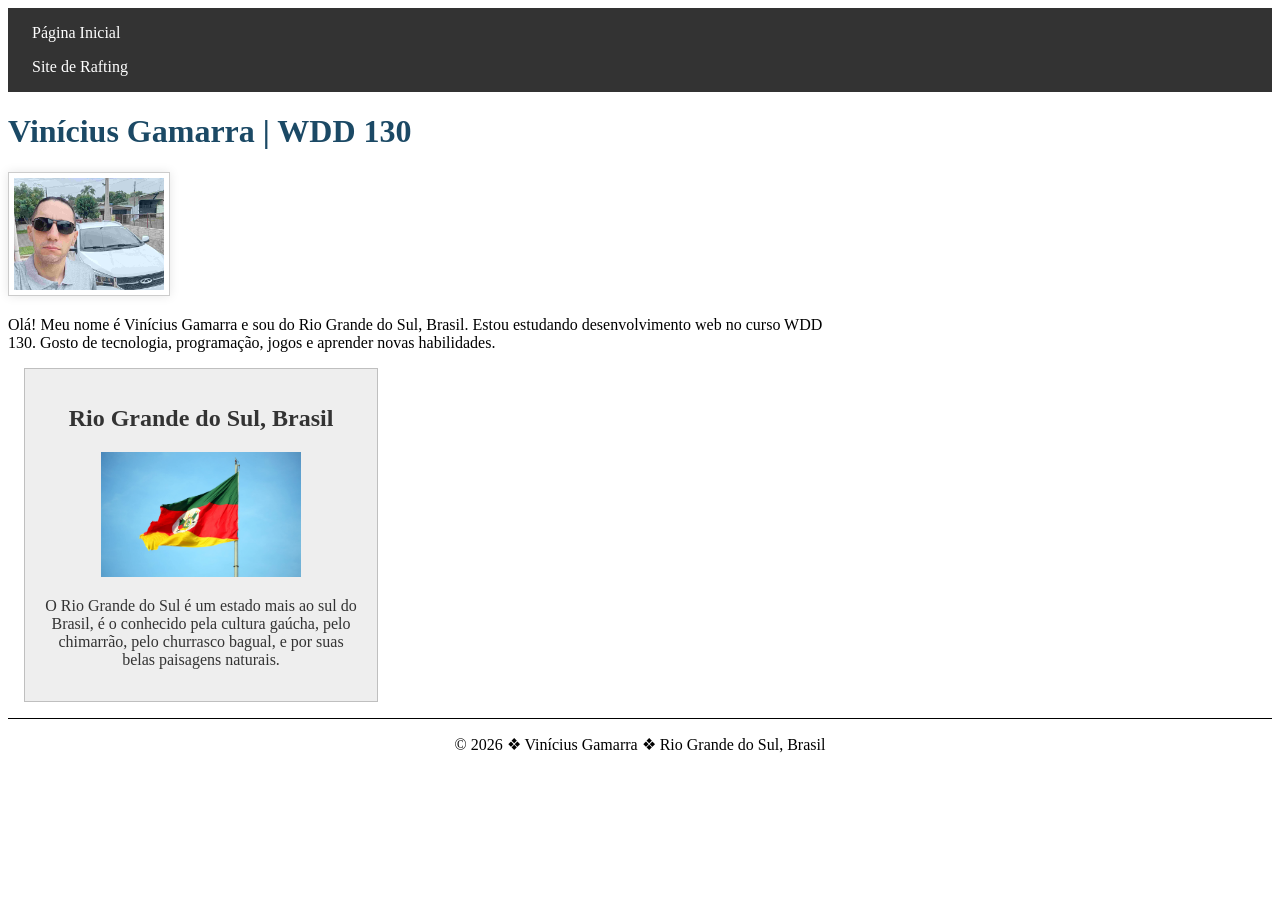
<file: index.html>
<!DOCTYPE html>
<html lang="pt-BR">

<head>
    <meta charset="UTF-8">
    <meta name="viewport" content="width=device-width, initial-scale=1.0">
    <title>Vinícius Gamarra | WDD 130</title>
    <meta name="description"
      content="Página pessoal de Vinícius Gamarra para o curso WDD 130, com informações sobre estudos, interesses em tecnologia, programação e desenvolvimento web.">
    <meta name="author" content="Vinícius Gamarra">
    <link rel="stylesheet" href="estilos/estilos.css">
</head>

<body>
    <header>
        <nav>
            <a href="#">Página Inicial</a>
            <a href="wwr/">Site de Rafting</a>
        </nav>
    </header>
    <main>
        <h1>Vinícius Gamarra | WDD 130</h1>

        <img src="imagens/perfil.jpg" alt="foto de perfil-vinicius-gamarra" width="200">
        <p>
            Olá! Meu nome é Vinícius Gamarra e sou do Rio Grande do Sul, Brasil.
            Estou estudando desenvolvimento web no curso WDD 130. Gosto de tecnologia,
            programação, jogos e aprender novas habilidades.
        </p>
    </main>

    <aside>
        <h2>Rio Grande do Sul, Brasil</h2>
        <img src="imagens/riograndedosul-rs.jpeg" alt="paisagem do Estado do Rio Grande do Sul">
        <p> O Rio Grande do Sul é um estado mais ao sul do Brasil,
            é o conhecido pela cultura gaúcha, pelo chimarrão, pelo churrasco bagual, e por
            suas
            belas paisagens naturais.
        </p>
    </aside>

    <footer>
        <p>&copy; 2026 ❖ Vinícius Gamarra ❖ Rio Grande do Sul, Brasil</p>
    </footer>
</body>

</html>
</file>
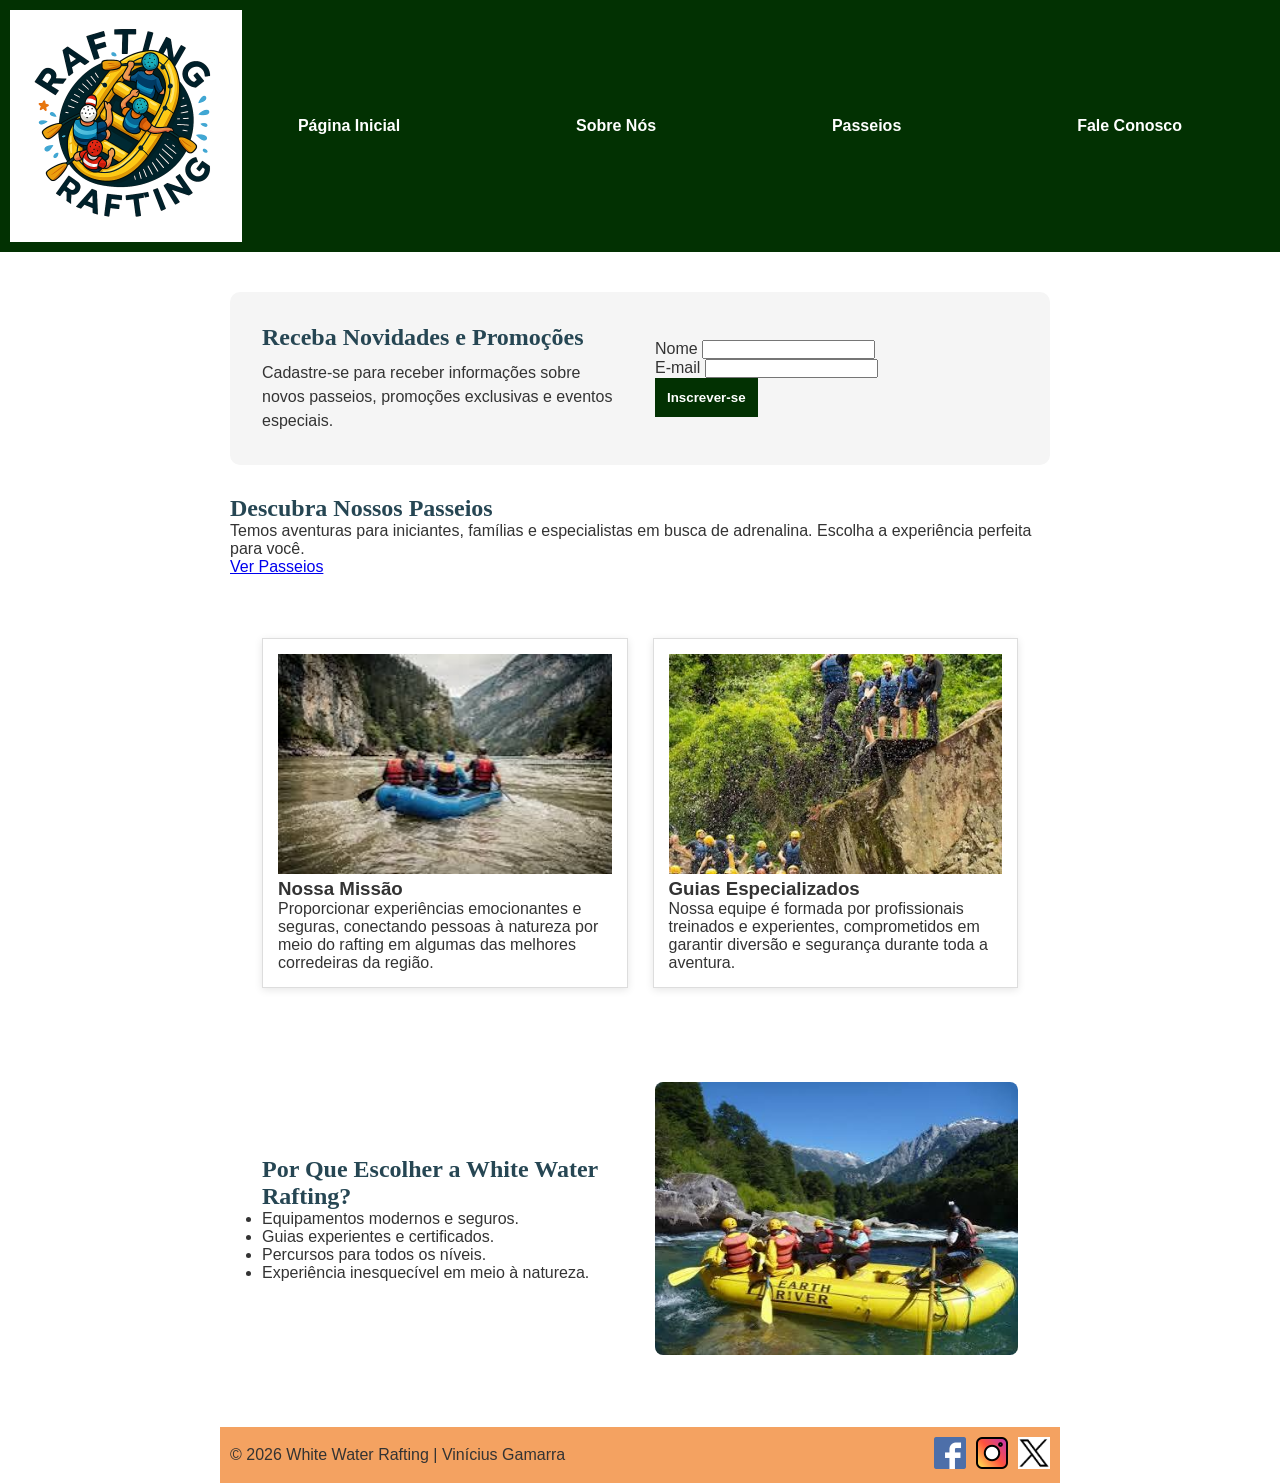
<file: wwr/index.html>
<!DOCTYPE html>
<html lang="pt-BR">

<head>
    <meta charset="UTF-8">
    <meta name="viewport" content="width=device-width, initial-scale=1.0">
    <meta name="description"
      content="Viva aventuras incríveis nas corredeiras com a White Water Rafting. Passeios seguros, emocionantes e para toda a família.">
    <title>White Water Rafting | Página Inicial</title>

    <link rel="stylesheet" href="estilos/rafting.css">
</head>

<body>

    <header>
        <img src="imagens/logo.png" alt="logorafiting">

        <nav>
            <ul>
                <li><a href="index.html">Página Inicial</a></li>
                <li><a href="sobre.html">Sobre Nós</a></li>
                <li><a href="passeios.html">Passeios</a></li>
                <li><a href="contato.html">Fale Conosco</a></li>
            </ul>
        </nav>
    </header>

    <main>

        <!-- Hero Section -->
        <section class="newsletter">

            <div>
                <h2>Receba Novidades e Promoções</h2>

                <p>
                    Cadastre-se para receber informações sobre novos passeios,
                    promoções exclusivas e eventos especiais.
                </p>
            </div>

            <form>
                <div>
                    <label for="name">Nome</label>
                    <input type="text" id="name" name="name" required>
                </div>

                <div>
                    <label for="email">E-mail</label>
                    <input type="email" id="email" name="email" required>
                </div>

                <button type="submit">Inscrever-se</button>
            </form>

        </section>

        <!-- Chamada para ação -->

        <section class="cta">

            <h2>Descubra Nossos Passeios</h2>

            <p>
                Temos aventuras para iniciantes, famílias e especialistas em
                busca de adrenalina. Escolha a experiência perfeita para você.
            </p>

            <a href="passeios.html" class="button">
                Ver Passeios
            </a>

        </section>

        <!-- Grid de conteúdo -->

        <section class="home-grid">

            <article class="grid-card">

                <img src="imagens/grupopraticando2.jpg" alt="grupopraticando2">

                <h3>Nossa Missão</h3>

                <p>
                    Proporcionar experiências emocionantes e seguras,
                    conectando pessoas à natureza por meio do rafting
                    em algumas das melhores corredeiras da região.
                </p>

            </article>

            <article class="grid-card">

                <img src="imagens/participantes2.jpg" alt="participantes2">

                <h3>Guias Especializados</h3>

                <p>
                    Nossa equipe é formada por profissionais treinados
                    e experientes, comprometidos em garantir diversão
                    e segurança durante toda a aventura.
                </p>

            </article>

        </section>

        <!-- Segunda seção para enriquecer a página -->

        <section class="why-us">

            <div>
                <h2>Por Que Escolher a White Water Rafting?</h2>

                <ul>
                    <li>Equipamentos modernos e seguros.</li>
                    <li>Guias experientes e certificados.</li>
                    <li>Percursos para todos os níveis.</li>
                    <li>Experiência inesquecível em meio à natureza.</li>
                </ul>
            </div>

            <img src="imagens/paisagemrio.jpg" alt="paisagemrio">

        </section>

    </main>

    <footer>

        <p> © 2026 White Water Rafting | Vinícius Gamarra </p>

        <div class="sociallinks">

            <a href="https://facebook.com">
                <img src="imagens/facebook.jpg.png" alt="facebook">
            </a>

            <a href="https://instagram.com">
                <img src="imagens/instagram.png.png" alt="instagram">
            </a>

            <a href="https://x.com">
                <img src="imagens/imagemx.png" alt="imagemx">
            </a>

        </div>

    </footer>

</body>

</html>
</file>
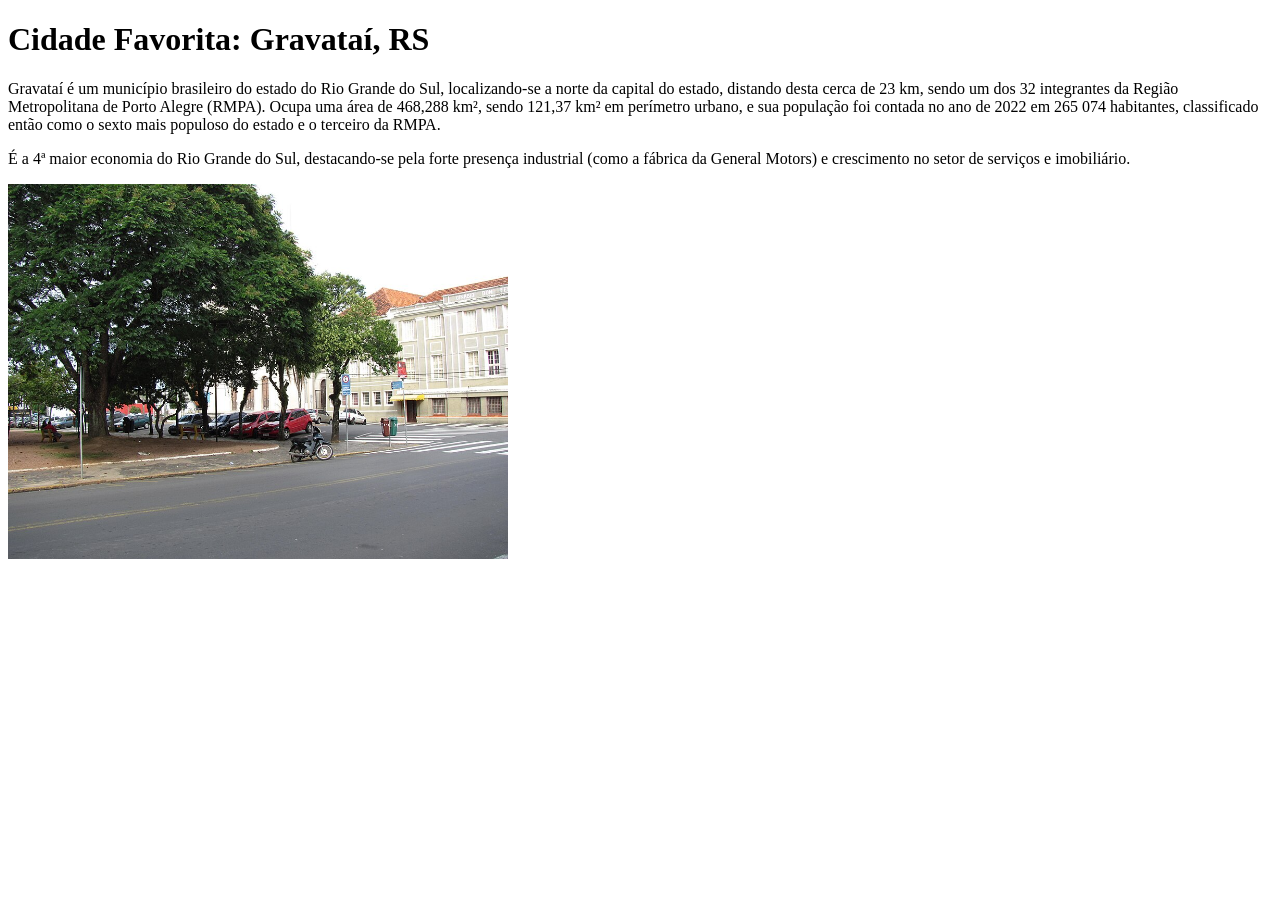
<file: semana01/cidade-favorita.html>
<!DOCTYPE html>
<html lang="en">

<head>
    <meta charset="UTF-8">
    <meta name="viewport" content="width=device-width, initial-scale=1.0">
    <title>Cidade Favorita</title>
</head>

<body>
    <h1>Cidade Favorita: Gravataí, RS</h1>
    <p> Gravataí é um município brasileiro do estado do Rio Grande do Sul, localizando-se a norte da
        capital do estado, distando desta cerca de 23 km, sendo um dos 32 integrantes da Região
        Metropolitana de Porto Alegre (RMPA). Ocupa uma área de 468,288 km², sendo 121,37 km² em
        perímetro urbano, e sua população foi contada no ano de 2022 em 265 074 habitantes,
        classificado então como o sexto mais populoso do estado e o terceiro da RMPA.</p>

    <p> É a 4ª maior economia do Rio Grande do Sul, destacando-se pela forte presença industrial
        (como a fábrica da General Motors) e crescimento no setor de serviços e imobiliário. </p>

    <img src="imagens/gravatai-rs.JPG" alt="Gravataí - RS" width="500">

</html>
</file>
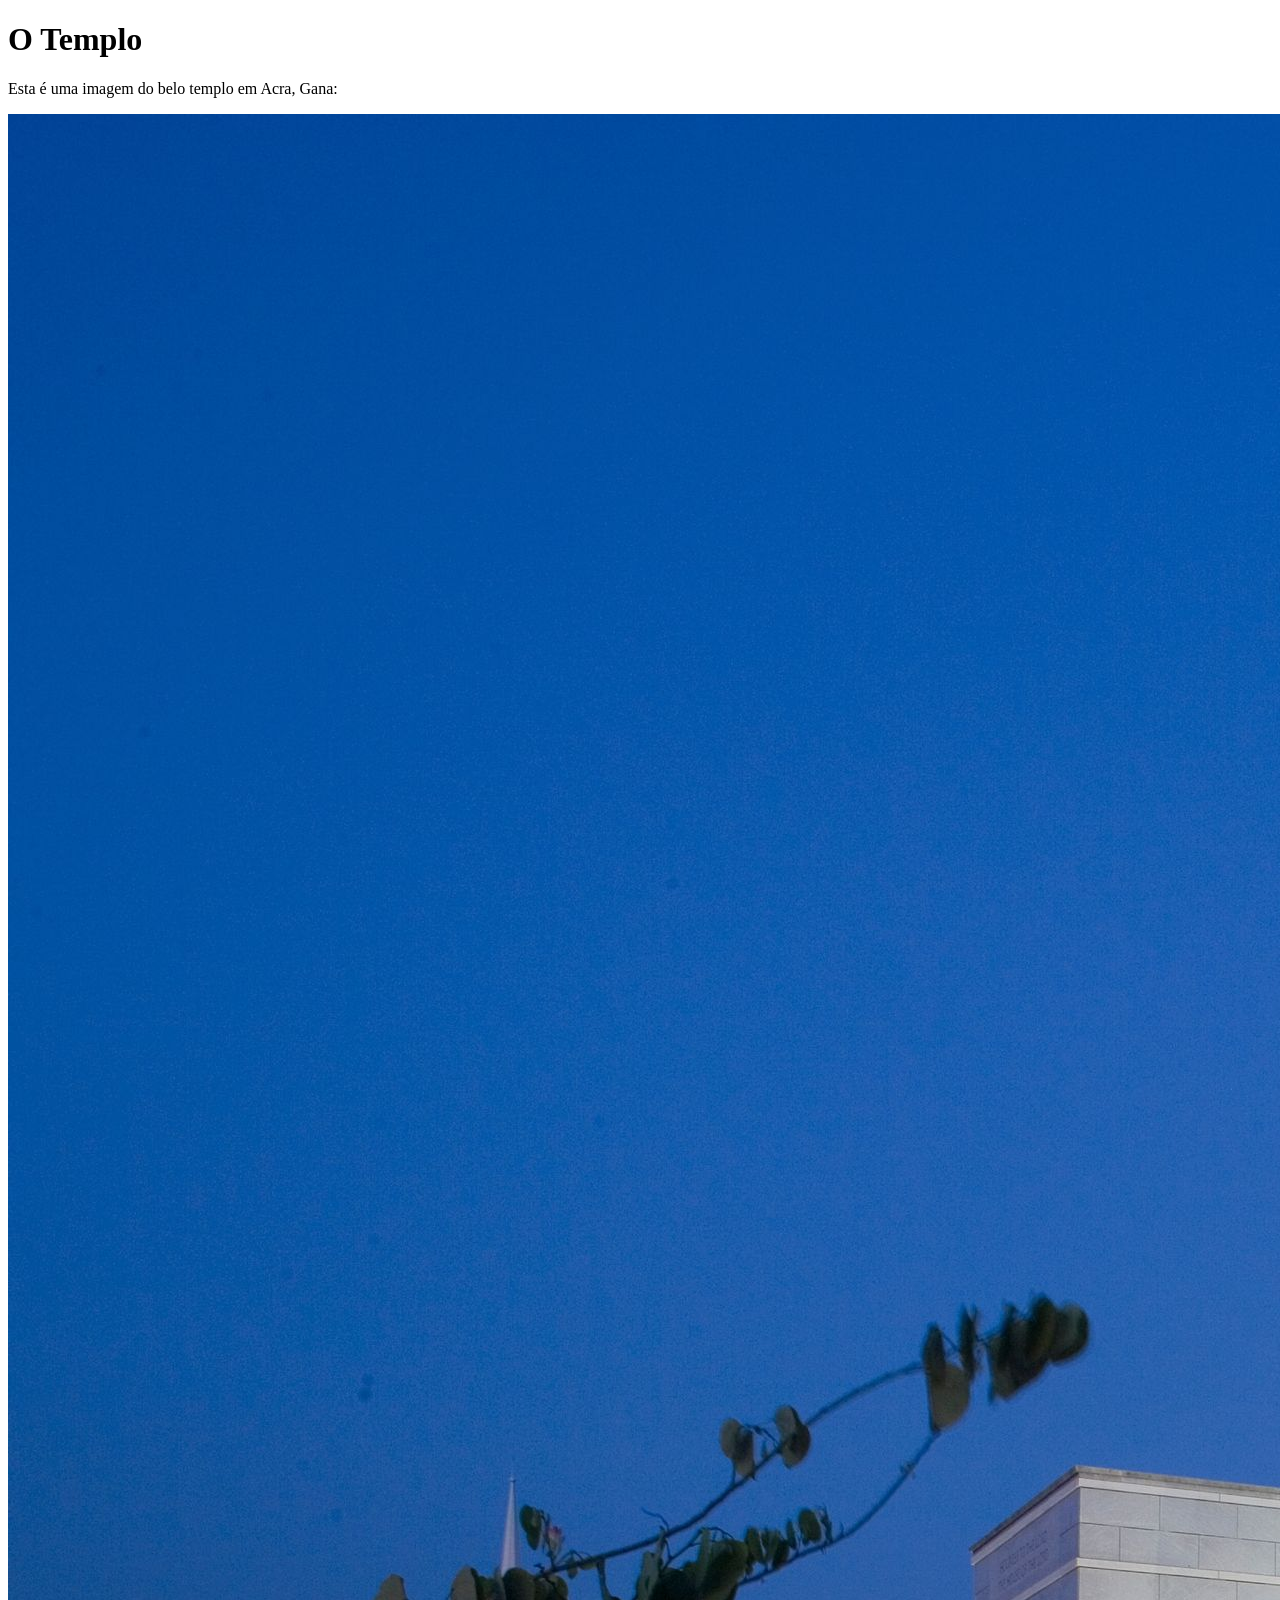
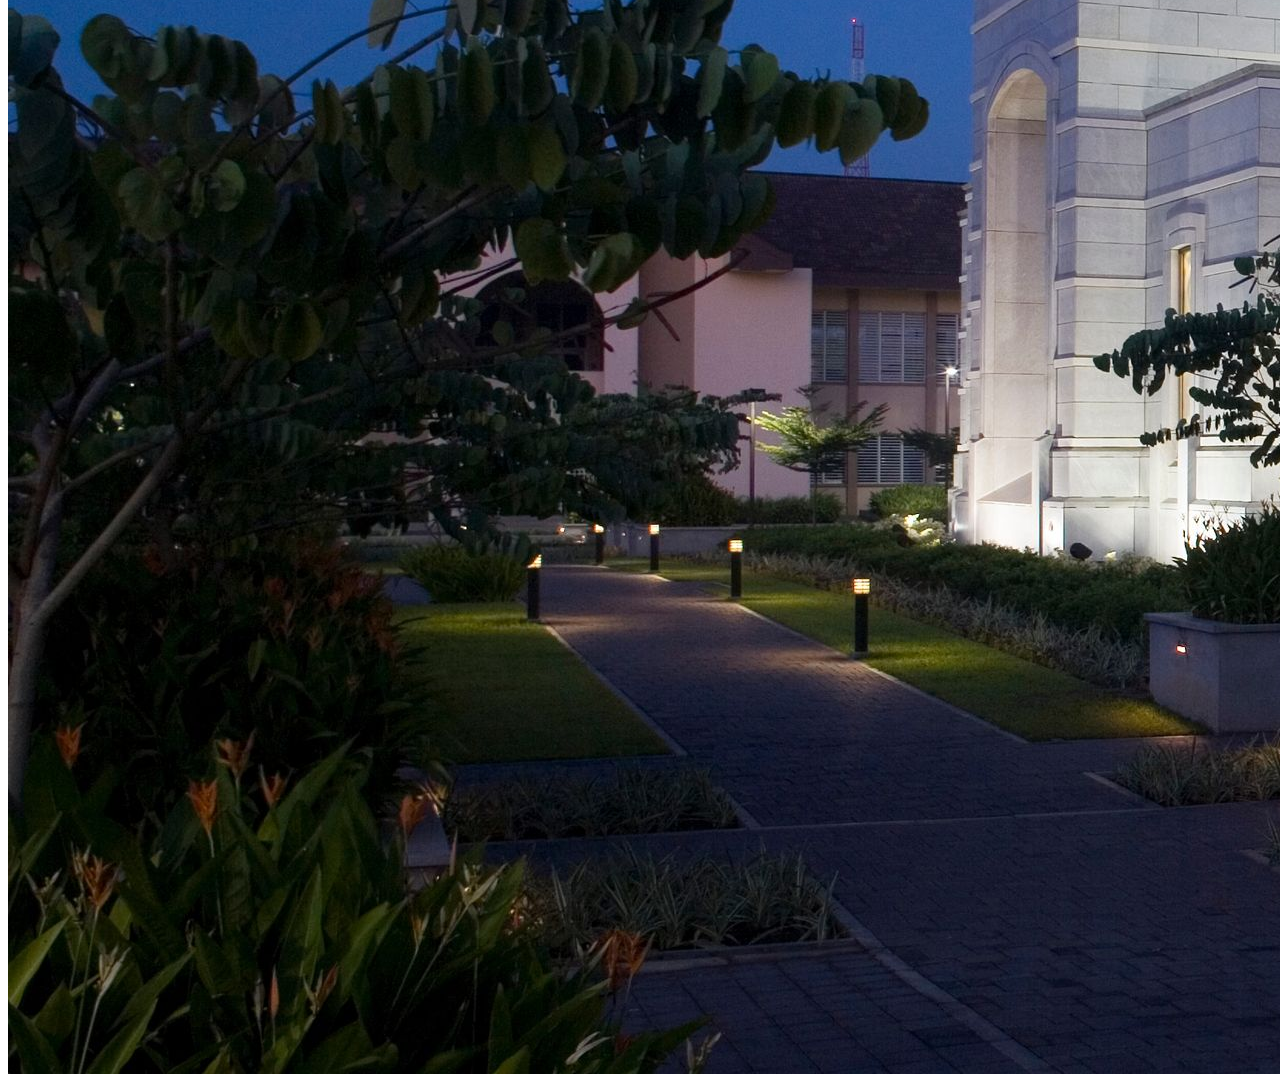
<file: semana01/imagens.html>
<!DOCTYPE html>
<html lang="pt-br">
<head>
    <meta charset="UTF-8">
    <meta name="viewport" content="width=device-width, initial-scale=1.0">
    <title>Imagem do Templo</title>
</head>
<body>
    <h1>O Templo</h1>
    <p>Esta é uma imagem do belo templo em Acra, Gana:</p>
    <img src="imagens/templo-largo.jpeg" alt="O Templo de Acra, Gana">
    
</body>
</html>
</file>
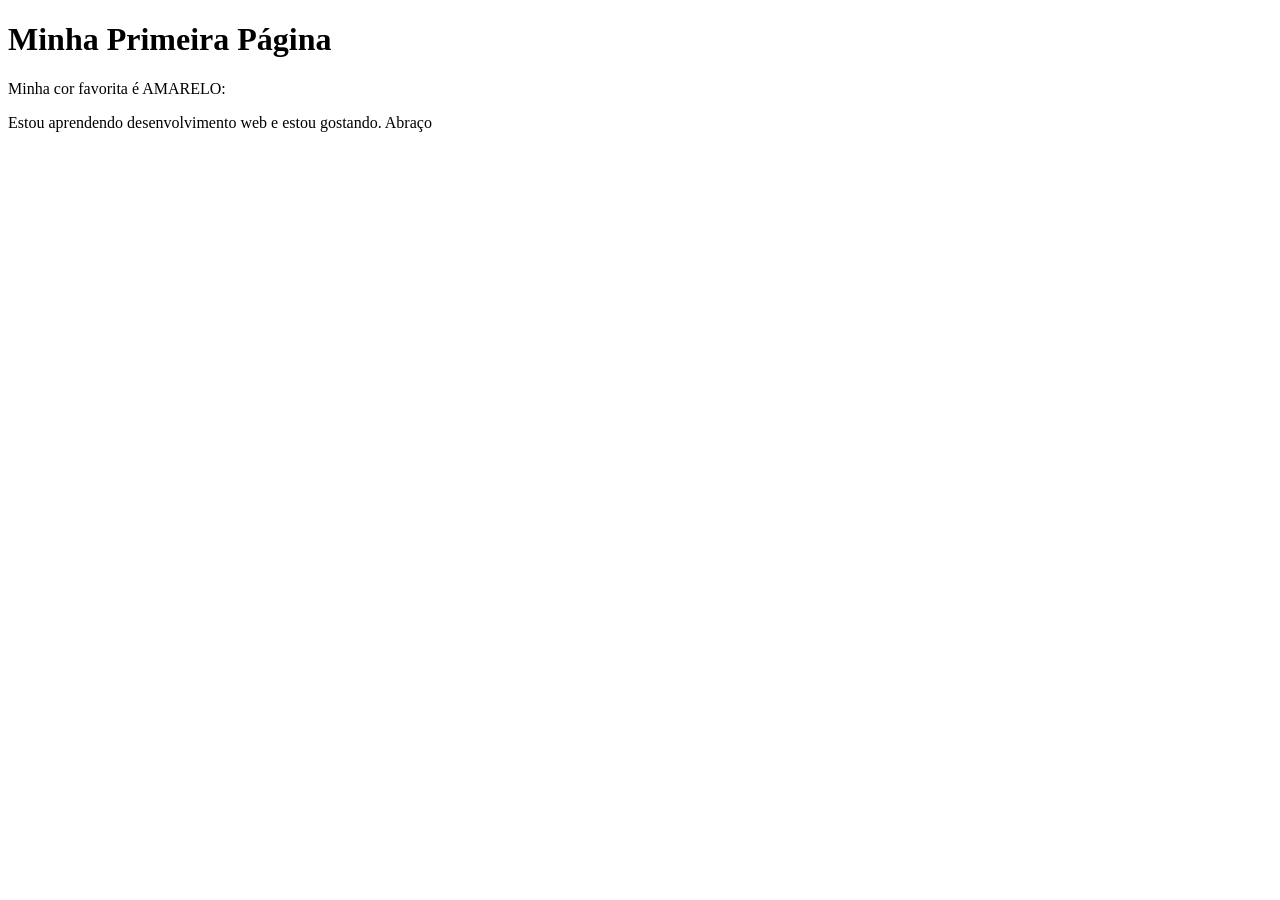
<file: semana01/primeira-pagina.html>
<!DOCTYPE html>
<html lang="pt-br">

<head>
    <meta charset="UTF-8">
    <meta name="viewport" content="width=device-width, initial-scale=1.0">
    <title>Minha Primeira Página</title>
</head>

<body>
    <h1>Minha Primeira Página</h1>
    <p>Minha cor favorita é AMARELO: </p>
    <p>Estou aprendendo desenvolvimento web e estou gostando. Abraço </p>
</body>

</html>
</file>
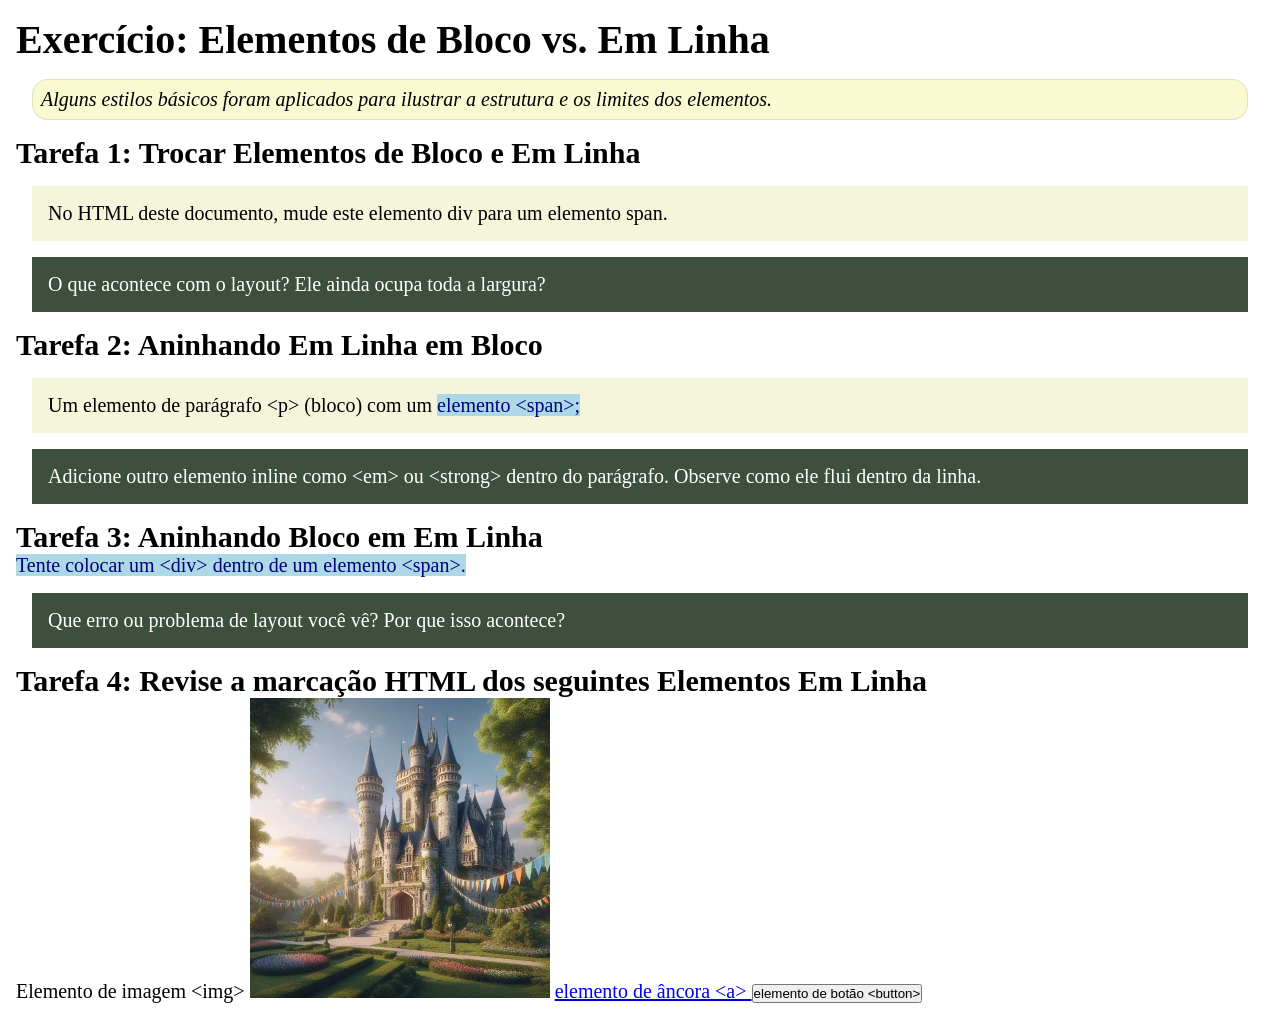
<file: semana02/bloco-vs-inline.html>
<!DOCTYPE html>
<html lang="pt-br">

<head>
    <meta charset="UTF-8">
    <meta name="viewport" content="width=device-width, initial-scale=1.0">
    <title>Exercício: Elementos de Bloco vs. Inline</title>
    <link rel="stylesheet" href="estilos/bloco-vs-inline.css">
</head>

<body>
    <main>
        <h1>Exercício: Elementos de Bloco vs. Em Linha</h1>
        <p class="note">Alguns estilos básicos foram aplicados para ilustrar a estrutura e os limites dos elementos.</p>

        <h2>Tarefa 1: Trocar Elementos de Bloco e Em Linha</h2>
        <div>No HTML deste documento, mude este elemento div para um elemento span.</div>

        <p class="question">O que acontece com o layout? Ele ainda ocupa toda a largura?</p>

        <h2>Tarefa 2: Aninhando Em Linha em Bloco</h2>
        <p>Um elemento de parágrafo &lt;p&gt; (bloco) com um <span>elemento &lt;span&gt;;</span></p>
        <p class="question">Adicione outro elemento inline como &lt;em&gt; ou &lt;strong&gt; dentro do parágrafo.
            Observe como ele flui dentro da linha.</p>

        <h2>Tarefa 3: Aninhando Bloco em Em Linha</h2>
        <span>Tente colocar um &lt;div&gt; dentro de um elemento &lt;span&gt;.</span>
        <p class="question">Que erro ou problema de layout você vê? Por que isso acontece?</p>


        <h2>Tarefa 4: Revise a marcação HTML dos seguintes Elementos Em Linha</h2>
        Elemento de imagem &lt;img&gt;
        <img src="imagens/castelo.webp" alt="imagem (imagens estão em linha)" width="300" height="300">
        <a href="https://churchofjesuschrist.org">elemento de âncora &lt;a&gt; </a>
        <button type="button">elemento de botão &lt;button&gt;</button>
    </main>
</body>

</html>
</file>
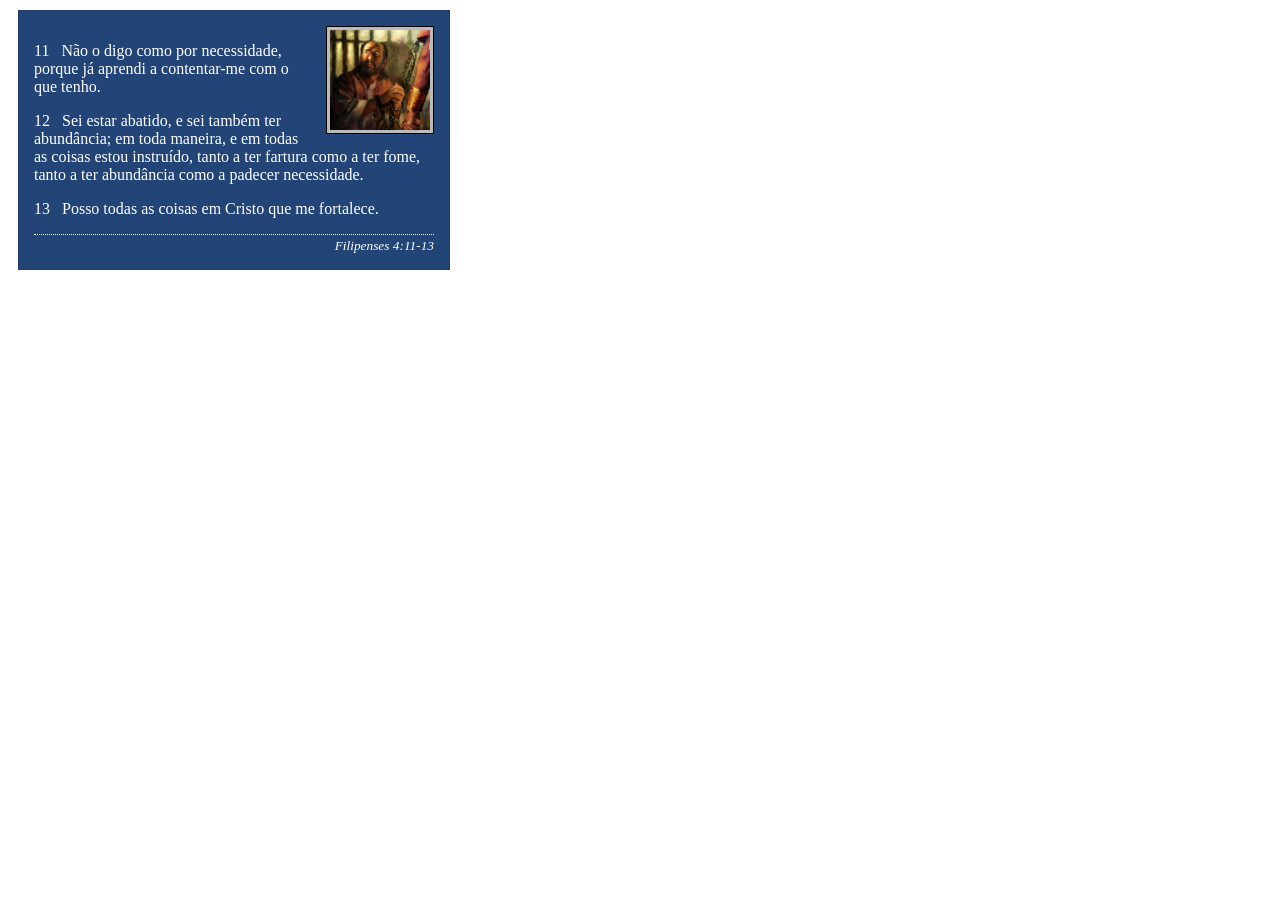
<file: semana02/box-model-solucao.html>
<!DOCTYPE html>
<html lang="pt-br">

<head>
    <meta charset="UTF-8">
    <meta name="viewport" content="width=device-width, initial-scale=1.0">
    <title>Atividade de Box Model</title>
    <link rel="stylesheet" href="estilos/box-model-solucao.css">
</head>

<body>
    <main>
        <div class="callout">
            <img src="imagens/apostolo-paulo-preso.webp" alt="Apóstolo Paulo - Preso em Roma" width="200" height="200">
            <blockquote>
                <p>11 &nbsp; Não o digo como por necessidade, porque já aprendi a contentar-me com o que tenho.</p>
                <p>12 &nbsp; Sei estar abatido, e sei também ter abundância; em toda maneira, e em todas as coisas estou
                    instruído, tanto a ter fartura como a ter fome, tanto a ter abundância como a padecer necessidade.
                </p>
                <p>13 &nbsp; Posso todas as coisas em Cristo que me fortalece.</p>
            </blockquote>
            <cite>Filipenses 4:11-13</cite>
        </div>
    </main>
</body>

</html>
</file>
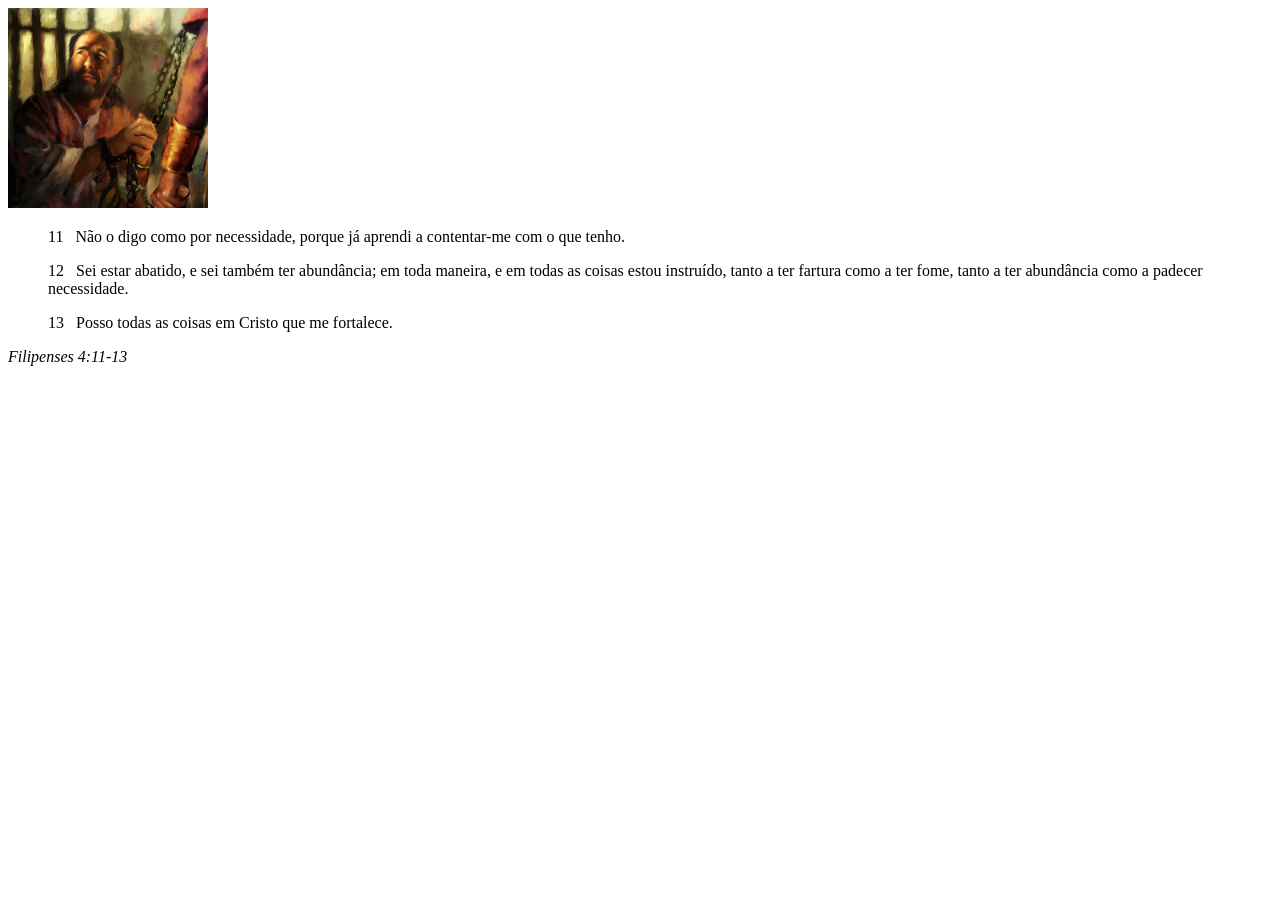
<file: semana02/box-model.html>
<!DOCTYPE html>
<html lang="pt-br">
<head>
    <meta charset="UTF-8">
    <meta name="viewport" content="width=device-width, initial-scale=1.0">
    <title>Atividade de Box Model</title>
</head>
<body>
    <main>
        <div class="callout">
            <img src="imagens/apostolo-paulo-preso.webp" alt="Apóstolo Paulo - Preso em Roma" width="200" height="200">
            <blockquote>
                <p>11 &nbsp; Não o digo como por necessidade, porque já aprendi a contentar-me com o que tenho.</p>
                <p>12 &nbsp; Sei estar abatido, e sei também ter abundância; em toda maneira, e em todas as coisas estou instruído, tanto a ter fartura como a ter fome, tanto a ter abundância como a padecer necessidade.</p>
                <p>13 &nbsp; Posso todas as coisas em Cristo que me fortalece.</p>
            </blockquote>
            <cite>Filipenses 4:11-13</cite>
        </div>
    </main>
</body>
</html>
</file>
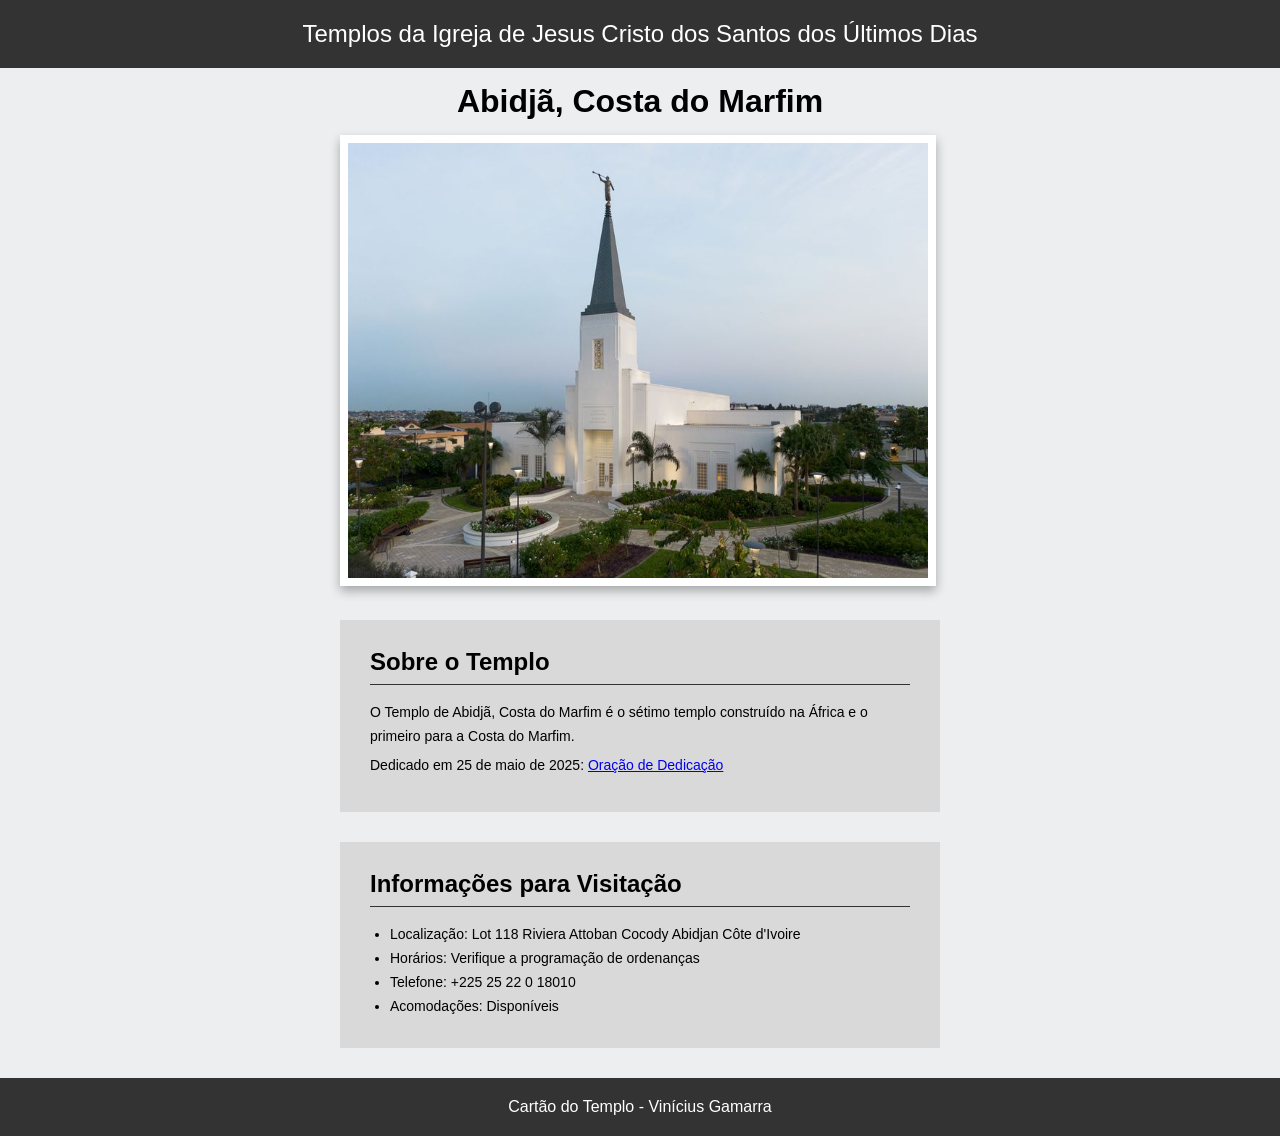
<file: semana02/templo.html>
<!DOCTYPE html>
<html lang="pt-br">

<head>
    <meta charset="UTF-8">
    <meta name="viewport" content="width=device-width, initial-scale=1.0">
    <title>Cartão do Templo - Abidjã, Costa do Marfim</title>
    <link rel="stylesheet" href="estilos/templo.css">
</head>

<body>
    <header>
        <p>Templos da Igreja de Jesus Cristo dos Santos dos Últimos Dias</p>
    </header>
    <main>
        <h1>Abidjã, Costa do Marfim</h1>
        <picture>
            <img src="imagens/abidja-costa-do-marfim.jpeg" alt="Templo de Abidjã, Costa do Marfim">
        </picture>
        <section>
            <h2>Sobre o Templo</h2>
            <p>O Templo de Abidjã, Costa do Marfim é o sétimo templo construído na África e o
                primeiro para a Costa do Marfim.</p>
            <p>Dedicado em 25 de maio de 2025: <a
                  href="https://www.churchofjesuschrist.org/temples/dedicatory-prayer/abidjan-ivory-coast-temple/2025-05-25?lang=eng"
                  target="_blank" rel="noopener noreferrer">Oração de Dedicação</a></p>
        </section>
        <section>
            <h2>Informações para Visitação</h2>
            <ul>
                <li>Localização: Lot 118 Riviera Attoban Cocody Abidjan Côte d'Ivoire</li>
                <li>Horários: Verifique a programação de ordenanças</li>
                <li>Telefone: +225 25 22 0 18010</li>
                <li>Acomodações: Disponíveis</li>
            </ul>
        </section>
    </main>
    <footer>
        <p>Cartão do Templo - Vinícius Gamarra</p>
    </footer>
</body>

</html>
</file>
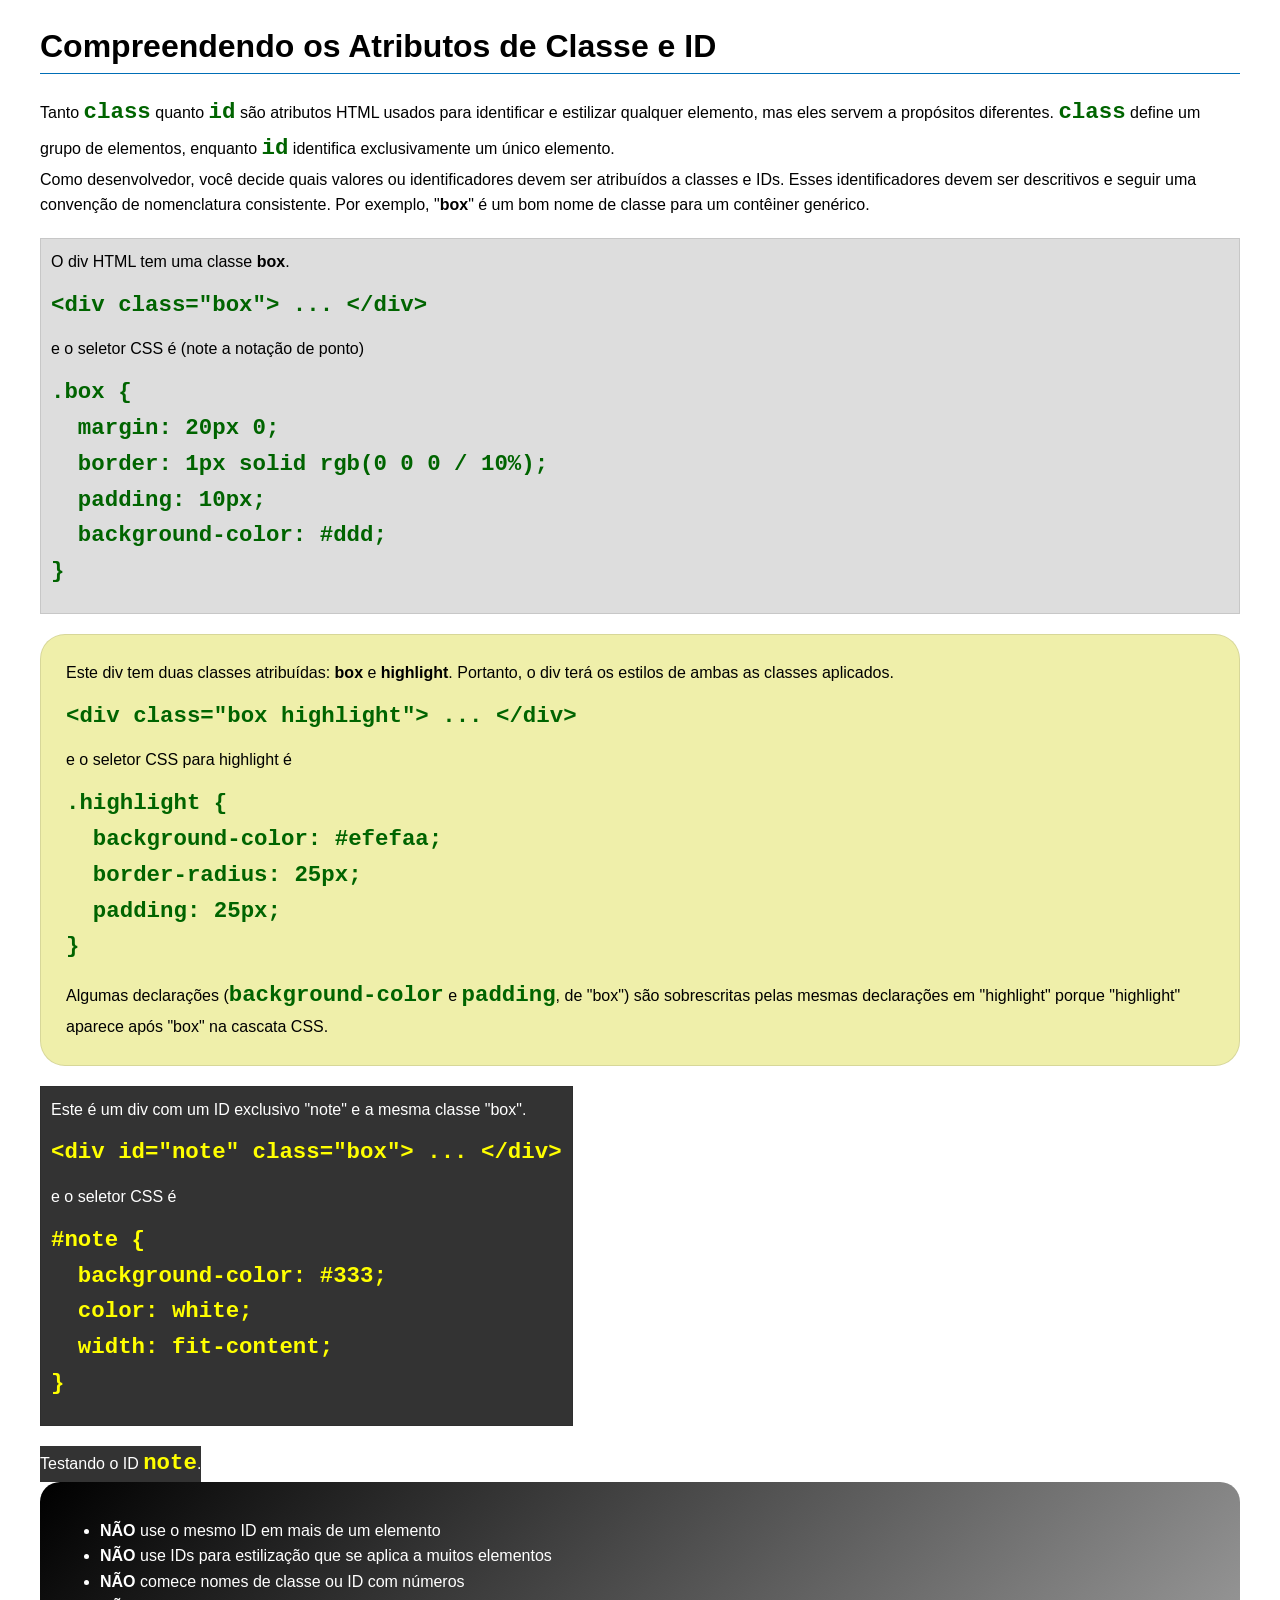
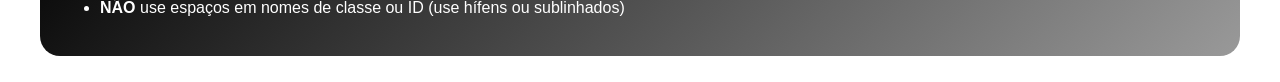
<file: semana03/classe-e-id.html>
<!DOCTYPE html>
<html lang="pt-br">

<head>
    <meta charset="UTF-8">
    <meta name="viewport" content="width=device-width, initial-scale=1.0">
    <title>Atributos de Classe vs ID</title>
    <link rel="stylesheet" href="estilos/classe-e-id.css">
</head>

<body>
    <h1>Compreendendo os Atributos de Classe e ID</h1>
    <p>Tanto <code>class</code> quanto <code>id</code> são atributos HTML usados para identificar e estilizar qualquer
        elemento, mas eles servem a propósitos diferentes. <code>class</code> define um grupo de elementos, enquanto
        <code>id</code> identifica exclusivamente um único elemento.
    </p>
    <p>Como desenvolvedor, você decide quais valores ou identificadores devem ser atribuídos a classes e IDs. Esses
        identificadores devem ser descritivos e seguir uma convenção de nomenclatura consistente. Por exemplo,
        "<strong>box</strong>" é um bom nome de classe para um contêiner genérico.</p>
    <div class="box">
        <p>O div HTML tem uma classe <strong>box</strong>.</p>
        <pre><code class="html">&lt;div class="box"&gt; ... &lt;/div&gt;</code></pre>
        e o seletor CSS é (note a notação de ponto)
        <pre><code class="css">.box {
  margin: 20px 0;
  border: 1px solid rgb(0 0 0 / 10%);
  padding: 10px;
  background-color: #ddd; 
}</code></pre>
    </div>

    <div class="box highlight">
        <p>Este div tem duas classes atribuídas: <strong>box</strong> e <strong>highlight</strong>. Portanto, o div terá
            os estilos de ambas as classes aplicados.</p>
        <pre><code class="html">&lt;div class="box highlight"&gt; ... &lt;/div&gt;</code></pre>
        e o seletor CSS para highlight é
        <pre><code class="css">.highlight {
  background-color: #efefaa;
  border-radius: 25px;
  padding: 25px;
}</code></pre>
        <p>Algumas declarações (<code>background-color</code> e <code>padding</code>, de "box") são sobrescritas pelas
            mesmas declarações em "highlight" porque "highlight" aparece após "box" na cascata CSS.</p>
    </div>

    <div id="note" class="box">
        <p>Este é um div com um ID exclusivo "note" e a mesma classe "box".</p>
        <pre><code class="html">&lt;div id="note" class="box"&gt; ... &lt;/div&gt;</code></pre>
        e o seletor CSS é
        <pre><code class="css">#note {
  background-color: #333;
  color: white;
  width: fit-content;
}</code></pre>
    </div>

    <div id="note">
        <p>Testando o ID <code>note</code>.</p>
    </div>

    <section id="melhor-pratica">
        <ul>
            <li><strong>NÃO</strong> use o mesmo ID em mais de um elemento</li>
            <li><strong>NÃO</strong> use IDs para estilização que se aplica a muitos elementos</li>
            <li><strong>NÃO</strong> comece nomes de classe ou ID com números</li>
            <li><strong>NÃO</strong> use espaços em nomes de classe ou ID (use hífens ou sublinhados)</li>
        </ul>
    </section>

    <br>

</body>

</html>
</file>
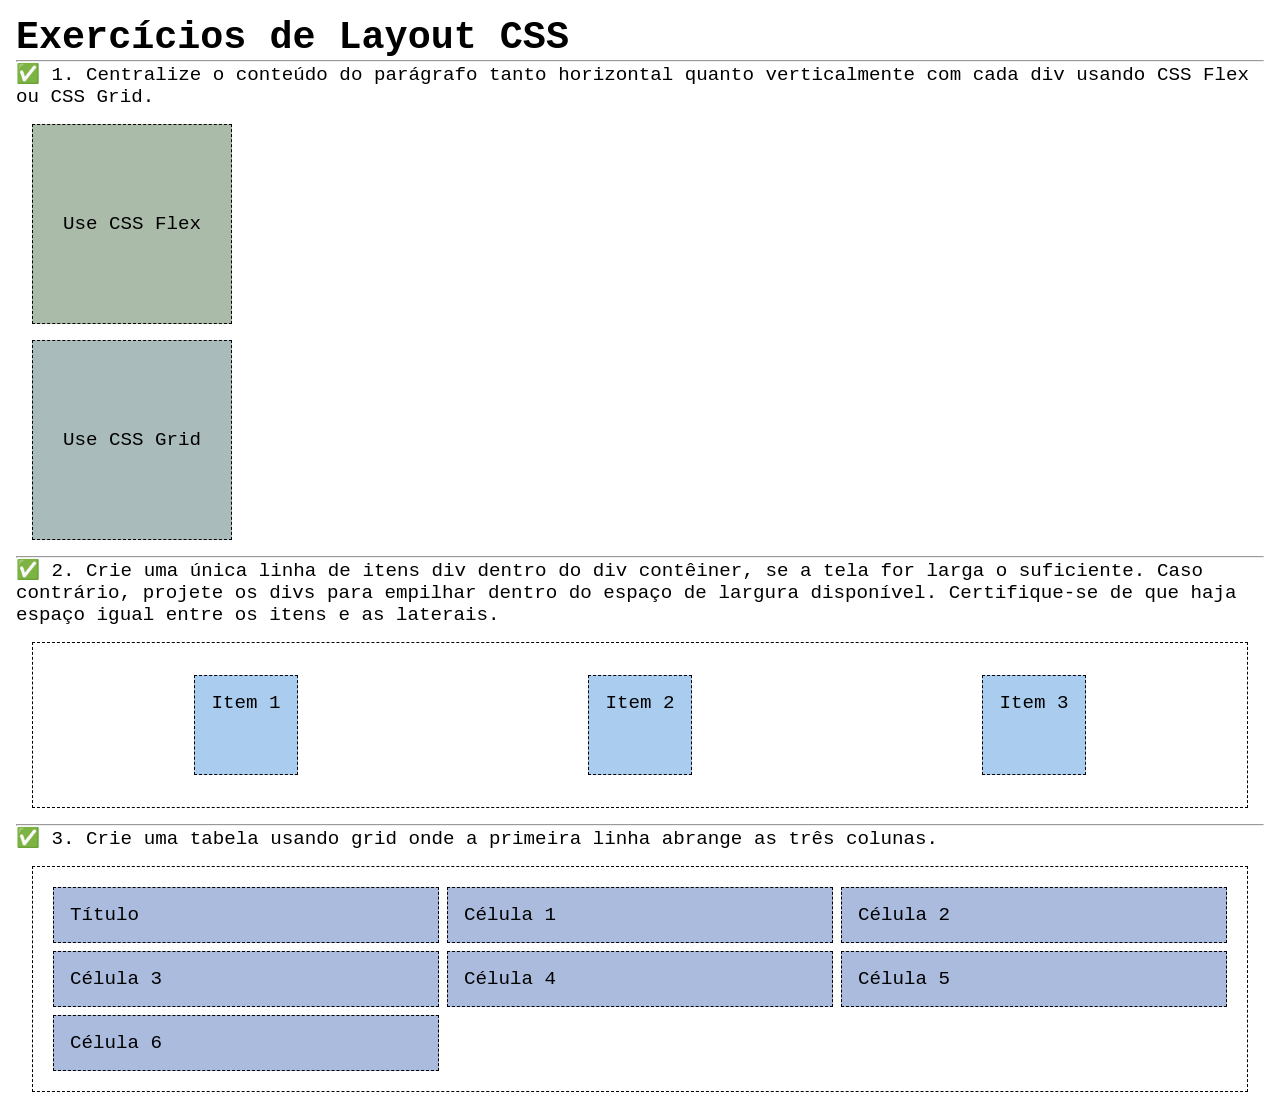
<file: semana04/exercicios-layout.html>
<!DOCTYPE html>
<html lang="pt-br">

<head>
    <meta charset="UTF-8">
    <meta name="viewport" content="width=device-width, initial-scale=1.0">
    <title>Exercícios de Layout CSS</title>
    <link rel="stylesheet" href="estilos/solucoes-dos-exercicios-de-layout.css">
</head>

<body>
    <main>
        <h1>Exercícios de Layout CSS</h1>
        <hr>
        <p>✅ 1. Centralize o conteúdo do parágrafo tanto horizontal quanto verticalmente com cada div usando CSS Flex ou
            CSS Grid.
        </p>
        <div class="one flex">
            <p>Use CSS Flex</p>
        </div>
        <div class="one grid">
            <p>Use CSS Grid</p>
        </div>
        <hr>
        <p>✅ 2. Crie uma única linha de itens div dentro do div contêiner, se a tela for larga o suficiente. Caso
            contrário, projete os
            divs para empilhar dentro do espaço de largura disponível. Certifique-se de que haja espaço igual entre os
            itens e as laterais.</p>
        <div class="container2">
            <div class="dois">
                <p>Item 1</p>
            </div>
            <div class="dois">
                <p>Item 2</p>
            </div>
            <div class="dois">
                <p>Item 3</p>
            </div>
        </div>
        <hr>
        <p>✅ 3. Crie uma tabela usando grid onde a primeira linha abrange as três colunas. </p>
        <div class="container3">
            <div class="tres colunas-3">
                <p>Título</p>
            </div>
            <div class="tres">
                <p>Célula 1</p>
            </div>
            <div class="tres">
                <p>Célula 2</p>
            </div>
            <div class="tres">
                <p>Célula 3</p>
            </div>
            <div class="tres">
                <p>Célula 4</p>
            </div>
            <div class="tres">
                <p>Célula 5</p>
            </div>
            <div class="tres">
                <p>Célula 6</p>
            </div>

        </div>
    </main>
</body>

</html>
</file>
<file: estilos/estilos.css>
/* Navegação */
nav {
    background-color: #333;
    padding: 0.5rem;
}

nav a {
    color: #fff;
    padding: 0.5rem 1rem;
    display: block;
    text-decoration: none;
}

/* Títulos */
h1 {
    color: #1b4965;
}

/* Conteúdo Principal */
main {
    max-width: 840px;
}

main img {
    width: 150px;
    height: auto;
    border: 1px solid #ccc;
    padding: 5px;
    box-shadow: 0 0 10px rgba(0, 0, 0, 0.1);
}

/* Seção Lateral (Aside) */
aside {
    width: 20rem;
    margin: 1rem;
    border: 1px solid rgb(0 0 0 / 0.2);
    padding: 1rem;
    background-color: #eee;
    color: #333;
    text-align: center;
}

aside img {
    width: 200px;
    height: auto;
}

/* Parágrafos e Rodapé */
p {
    padding: 0;
}

footer {
    margin-top: 15px;
    border-top: 1px solid #000;
    text-align: center;
}
</file>
<file: wwr/estilos/rafting.css>
:root {
    --cor-primaria: #023102;
    --cor-secundaria: #f4a261;
    --cor-destaque1: #264653;
    --fonte-titulo: "Times New Roman", "Georgia", serif;
    --fonte-body: Arial, Helvetica, sans-serif;
}

h2 {
    color: var(--cor-destaque1);
}

* {
    margin: 0;
    padding: 0;
    box-sizing: border-box;
}

body {
    font-family: var(--fonte-body);
    color: #333;
}

header {
    display: grid;
    grid-template-columns: 200px 1fr;
    align-items: center;
    background-color: var(--cor-primaria);
    color: #ffffff;
    padding: 10px;
}

main,
footer {
    width: 840px;
    margin: 0 auto;
}

main {
    background-color: #ffffff;
    padding: 10px;
}

.hero {
    position: relative;
}

.hero img {
    display: block;
    width: 100%;
    height: auto;
}

.hero h1 {
    position: absolute;
    top: 20px;
    width: 100%;
    text-align: center;
    color: white;
    background-color: rgba(0, 0, 0, .6);
    padding: 10px;
    font-family: var(--fonte-titulo);
}

.hero article {
    position: absolute;
    bottom: 20px;
    left: 20px;
    right: 20px;
    padding: 16px;
    background-color: var(--cor-destaque1);
    color: white;
    opacity: 0.9;
}

.hero article img {
    float: right;
    width: 125px;
    margin-left: 15px;
}

h1,
h2 {
    font-family: var(--fonte-titulo);
}

footer {
    background-color: var(--cor-secundaria);
    padding: 10px;
    display: flex;
    justify-content: space-between;
    align-items: center;
}

.redes-sociais {
    display: flex;
    justify-content: flex-end;
    gap: 10px;
}

.redes-sociais a {
    text-decoration: none;
}

.redes-sociais img {
    width: 40px;
    height: 40px;
    object-fit: contain;
}

nav a {
    text-decoration: none;
    font-weight: bold;
    color: white;
}

footer a {
    text-decoration: none;
}

nav ul {
    display: flex;
    justify-content: space-around;
    list-style: none;
}

.history {
    padding: 2rem;
}

.history h2 {
    text-align: center;
    margin-bottom: 20px;
}

.history-content {
    display: grid;
    grid-template-columns: 1fr 250px 1fr;
    gap: 20px;
    align-items: center;
}

.history-content img {
    width: 100%;
}

.adventures {
    padding: 2rem;
}

.adventures h2 {
    text-align: center;
    margin-bottom: 20px;
}

.adventure-gallery {
    display: flex;
    gap: 10px;
}

.adventure-gallery figure {
    flex: 1;
    text-align: center;
}

.adventure-gallery img {
    width: 100%;
    height: 120px;
    object-fit: cover;
}

.sociallinks {
    display: flex;
    gap: 10px;
}

.sociallinks img {
    width: 32px;
}

figcaption {
    margin-top: 5px;
    font-size: 0.9rem;
    font-weight: bold;
}

header img {
    background-color: white;
    color: #000000;
    padding: 5px;
}

.contact-title {
    text-align: center;
    margin: 20px 0;
}

.company-info,
.contact-form {
    padding: 2rem;
}

.company-info p {
    margin-bottom: 10px;
}

.company-info iframe {
    width: 100%;
    max-width: 800px;
    height: 300px;
    border: 0;
}

.employees {
    padding: 2rem;
    text-align: center;
}

.employees h2 {
    margin-bottom: 25px;
}

.employee-grid {
    display: flex;
    justify-content: center;
    gap: 30px;
    flex-wrap: wrap;
}

.employee-grid figure {
    width: 250px;
    text-align: center;
}

.employee-grid img {
    width: 100%;
    height: 220px;
    object-fit: cover;
    border-radius: 10px;
}

.contact-form form {
    display: grid;
    gap: 12px;
}

.contact-form input,
.contact-form textarea {
    padding: 10px;
    font-size: 1rem;
}

fieldset {
    padding: 15px;
}

.newsletter {
    display: flex;
    gap: 10px;
    align-items: center;
}

button {
    background-color: var(--cor-primaria);
    color: white;
    border: none;
    padding: 12px;
    font-weight: bold;
    cursor: pointer;
}

button:hover {
    background-color: var(--cor-destaque1);
}

/* ============================
   HOME PAGE - INDEX
============================ */

.newsletter-home {
    display: grid;
    grid-template-columns: 1fr 1fr;
    gap: 40px;
    padding: 2rem;
    align-items: center;
}

.newsletter-home form {
    display: grid;
    gap: 10px;
    max-width: 500px;
    margin: 20px auto;
}

.newsletter-home input {
    padding: 10px;
}

.cta-home {
    text-align: center;
    padding: 2rem;
    background-color: #f7f7f7;
    margin: 20px 0;
}

.cta-button {
    display: inline-block;
    margin-top: 15px;
    padding: 12px 24px;
    background-color: var(--cor-primaria);
    color: white;
    text-decoration: none;
    font-weight: bold;
    border-radius: 5px;
}

.cta-button:hover {
    background-color: var(--cor-destaque1);
}

.home-grid {
    display: grid;
    grid-template-columns: 1fr 1fr;
    gap: 25px;
    padding: 2rem;
}

.home-grid article {
    border: 1px solid #ddd;
    padding: 15px;
}

.home-grid img {
    width: 100%;
    height: 220px;
    object-fit: cover;
}

/* ============================
   PASSEIOS
============================ */

.trip-hero {
    text-align: center;
    padding: 40px;
    background-color: #f7f7f7;
}

.trip-grid {
    display: grid;
    grid-template-columns: repeat(3, 1fr);
    gap: 25px;
    padding: 2rem;
}

.trip-card {
    border: 1px solid #ddd;
    padding: 15px;
    background-color: white;
}

.trip-card img {
    width: 100%;
    height: 250px;
    object-fit: cover;
}

.trip-card h2 {
    margin: 10px 0;
}

.trip-table {
    padding: 2rem;
}

.trip-table h2 {
    text-align: center;
    margin-bottom: 20px;
}

table {
    width: 100%;
    border-collapse: collapse;
}

th,
td {
    border: 1px solid #ccc;
    padding: 12px;
    text-align: center;
}

th {
    background-color: var(--cor-destaque1);
    color: white;
}

/* RESPONSIVO */

@media (max-width: 768px) {

    .home-grid,
    .trip-grid {
        grid-template-columns: 1fr;
    }

    main,
    footer {
        width: 100%;
    }

}

section {
    margin-bottom: 40px;
}

/* Melhorar aparência da Home */

.newsletter {
    display: grid;
    grid-template-columns: 1fr 1fr;
    gap: 30px;
    padding: 2rem;
    align-items: center;
}

.newsletter p {
    line-height: 1.5;
}

.home-grid article {
    border: 1px solid #ddd;
    padding: 15px;
    box-shadow: 0 2px 8px rgba(0, 0, 0, .1);
}

.why-us {
    display: grid;
    grid-template-columns: 1fr 1fr;
    gap: 30px;
    align-items: center;
    padding: 2rem;
}

.why-us img {
    width: 100%;
    border-radius: 8px;
}

section {
    margin-bottom: 30px;
}

/* Melhorias visuais da Home */

.newsletter {
    background-color: #f5f5f5;
    border-radius: 10px;
    margin: 30px 0;
}

.newsletter h2 {
    margin-bottom: 10px;
}

.newsletter p {
    line-height: 1.5;
}

.home-grid article {
    box-shadow: 0 2px 8px rgba(0, 0, 0, .1);
}

.why-us img {
    border-radius: 8px;
}
</file>
<file: semana02/estilos/bloco-vs-inline.css>
* {
    margin: 0;
    padding: 0;
}

body {
    font-size: 20px;
    margin: 1rem;
}

p,
div {
    background-color: beige;
    margin: 1rem;
    padding: 1rem;
}

span {
    color: navy;
    background-color: lightblue;
}

code {
    margin: 0;
    padding: 0;
    color: green;
    font-size: 1.2rem;
}

.note {
    font-style: italic;
    background-color: lightgoldenrodyellow;
    border-radius: 1rem;
    border: 1px solid rgb(0 0 0 / 10%);
    margin: 1rem;
    padding: .5rem;
}

.question {
    background-color: #3d503d;
    color: #fff;
}
</file>
<file: semana02/estilos/box-model-solucao.css>
.callout {
    max-width: 400px;
    margin: 10px;
    border: 1px solid rgba(0, 0, 0, .1);
    padding: 15px;
    background-color: #247;
    color: #fff;
}

.callout img {
    float: right;
    margin: 0 0 10px 15px;
    border: 1px solid #000;
    padding: 3px;
    background-color: #bbb;
    width: 100px;
    height: auto;

}

blockquote {
    margin: 0;
}

cite {
    display: block;
    border-top: 1px dotted #fff;
    padding-top: 3px;
    text-align: right;
    font-size: smaller;
}
</file>
<file: semana02/estilos/templo.css>
* {
    margin: 0;
    padding: 0;
}

body {
    font-family: Arial, Helvetica, sans-serif;
    background-color: rgb(236, 238, 239);
}

header,
footer {
    background-color: #333;
    color: #fff;
    text-align: center;
    padding: 20px;
}

header {
    font-size: 24px;
}

main {
    margin: 0 auto;
    width: 600px;
}

h1 {
    text-align: center;
    margin: 15px 0;
}

picture {
    display: block;
    margin-bottom: 30px;
}

img {
    width: 580px;
    height: auto;
    border: 8px solid #fff;
    box-shadow: 0 5px 10px rgba(0, 0, 0, 0.3);
}

section {
    background-color: #d9d9d9;
    margin: 0 0 30px 0;
    padding: 30px;
    line-height: 1.5rem;
}

section p {
    margin-bottom: 5px;
    font-size: 14px;
}

section h2 {
    margin-bottom: 15px;
    border-bottom: 1px solid #333;
    padding-bottom: 10px;
}

section ul {
    margin-left: 20px;
    font-size: 14px;
}
</file>
<file: semana03/estilos/classe-e-id.css>
body {
    font-family: Arial, sans-serif;
    line-height: 1.6;
    margin: 0;
    padding: 0 40px;
}

h1 {
    border-bottom: 1px solid rgb(0 110 182);
    padding-bottom: 0;
}



p {
    margin: 0;
}

code {
    color: darkgreen;
    font-weight: 700;
    font-size: 1.4rem;
}

/* Class exemplos - podem ser reutilizados */

.box {
    margin: 20px 0;
    border: 1px solid rgb(0 0 0 / 10%);
    padding: 10px;
    background-color: #ddd; /* essa é a abreviação para #dddddd */
}

.highlight {
    background-color: #efefaa;
    border-radius: 25px;
    padding: 25px;
}

/* ID exemplos - devem ser únicos */

#note {
    background-color: #333;
    color: white;
    width: fit-content;
}

#note code {
    color: yellow;
}

#melhor-pratica {
    background: linear-gradient(135deg, #000 0%, #999 100%);
    color: white;
    border-radius: 20px;
    padding: 20px
}
</file>
<file: semana04/estilos/solucoes-dos-exercicios-de-layout.css>
* {
    margin: 0;
    padding: 0;
    box-sizing: border-box;
}

body {
    margin: 1rem;
    font-family: monospace;
    font-size: 1.2rem;
}

div {
    margin: 1rem;
    border: 1px dashed;
    padding: 1rem;
}

.one {
    width: 200px;
    height: 200px;
}

.flex {
    background-color: #aba;
    display: flex;
    justify-content: center;
    align-items: center;
}

.grid {
    background-color: #abb;
    display: grid;
    place-items: center;
}

.container2 {
    display: flex;
    flex-wrap: wrap;
    justify-content: space-around;
}

.dois {
    background-color: #ace;
    height: 100px;
}

.container3 {
    display: grid;
    grid-template-columns: repeat(3, 1fr);
}

.columns-3 {
    grid-column: span 3;}

.tres {
    margin: .25rem;
    background-color: #abd;
}
</file>
